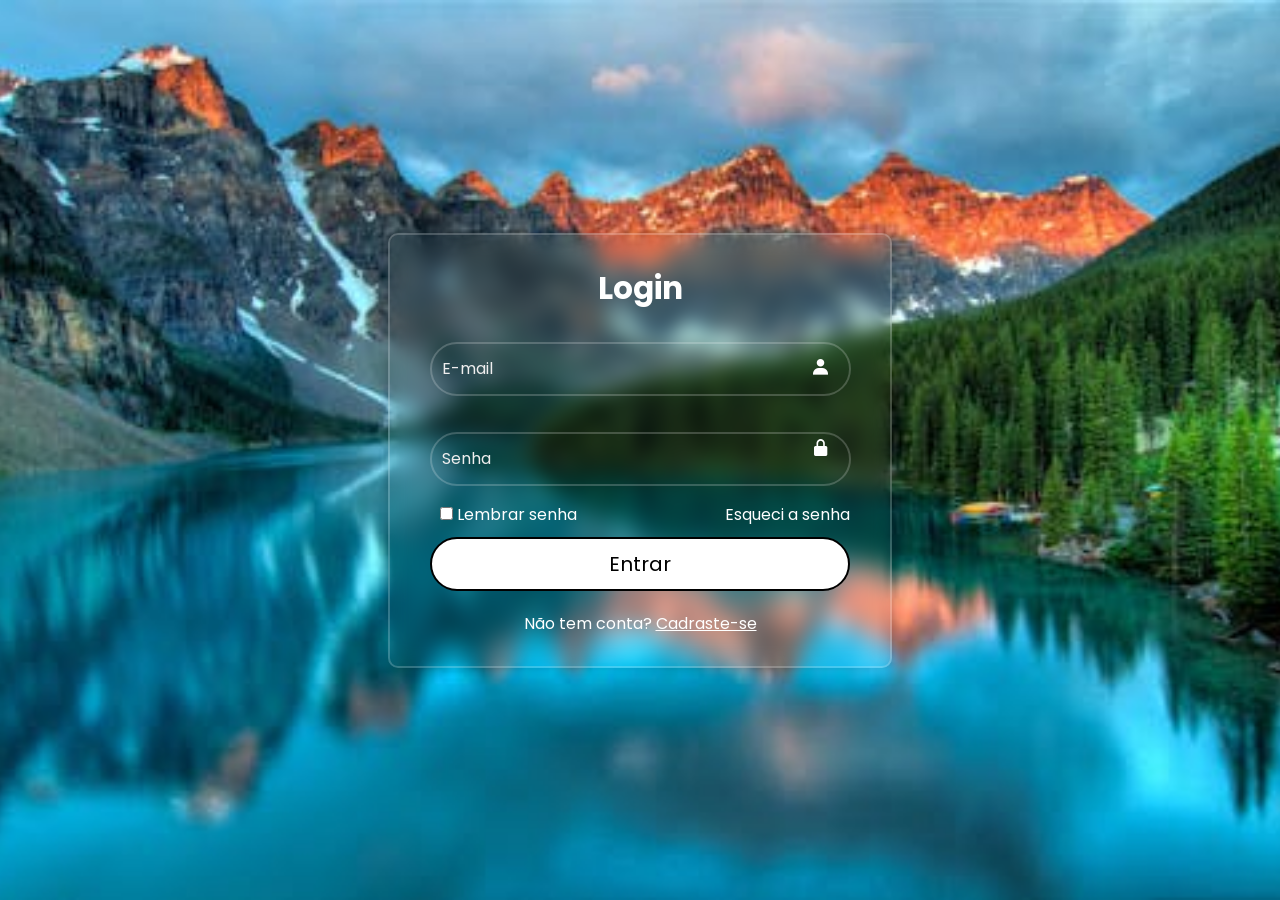
<file: index.html>
<!DOCTYPE html>
<html lang="pt">
<head>
    <meta charset="UTF-8">
    <meta name="viewport" content="width=device-width, initial-scale=1.0">
    <link href='https://unpkg.com/boxicons@2.1.4/css/boxicons.min.css' rel='stylesheet'>
    <title>Login</title>
    <link rel="stylesheet" href="style.css">
    
</head>
<body>
    
    <main class="container">

        <form id="form">

            <h1>Login</h1>
            <div class="input-box">

                <input type="email" id="email" placeholder="E-mail" class="input requered" oninput="Validemail()">
                <i class="bx bxs-user"></i>
                <p class="span" id="p1"><strong>Digite um E-mail valido</strong></p>

            </div>
            <div class="input-box">

                <input type="password" id="senha" placeholder="Senha" class="input requered" oninput="validacion()">
                <i class="bx bxs-lock-alt" id="img2"></i>
                
            </div>
            <p class="span" id="p2"><strong>Senha deve ter minimo 8 caracteres</strong></p>

            <p class="span" id="p3" ><strong>E-mail ou  Senha incorreto!</strong></p>

            <div class="lembrar">

                <label>
                    <input type="checkbox">
                    Lembrar senha
                </label>
                <a href="#">Esqueci a senha</a>

            </div>

            <a href="#"><button type="submit" onclick="login()">Entrar</button></a>

            <div class="cadrastar">

                <p>Não tem conta? <a href="index2.html">Cadraste-se</a></p> 
            
            </div>

        </form>

    </main>
    
    <script src="script.js"></script>
</body>
</html>
</file>
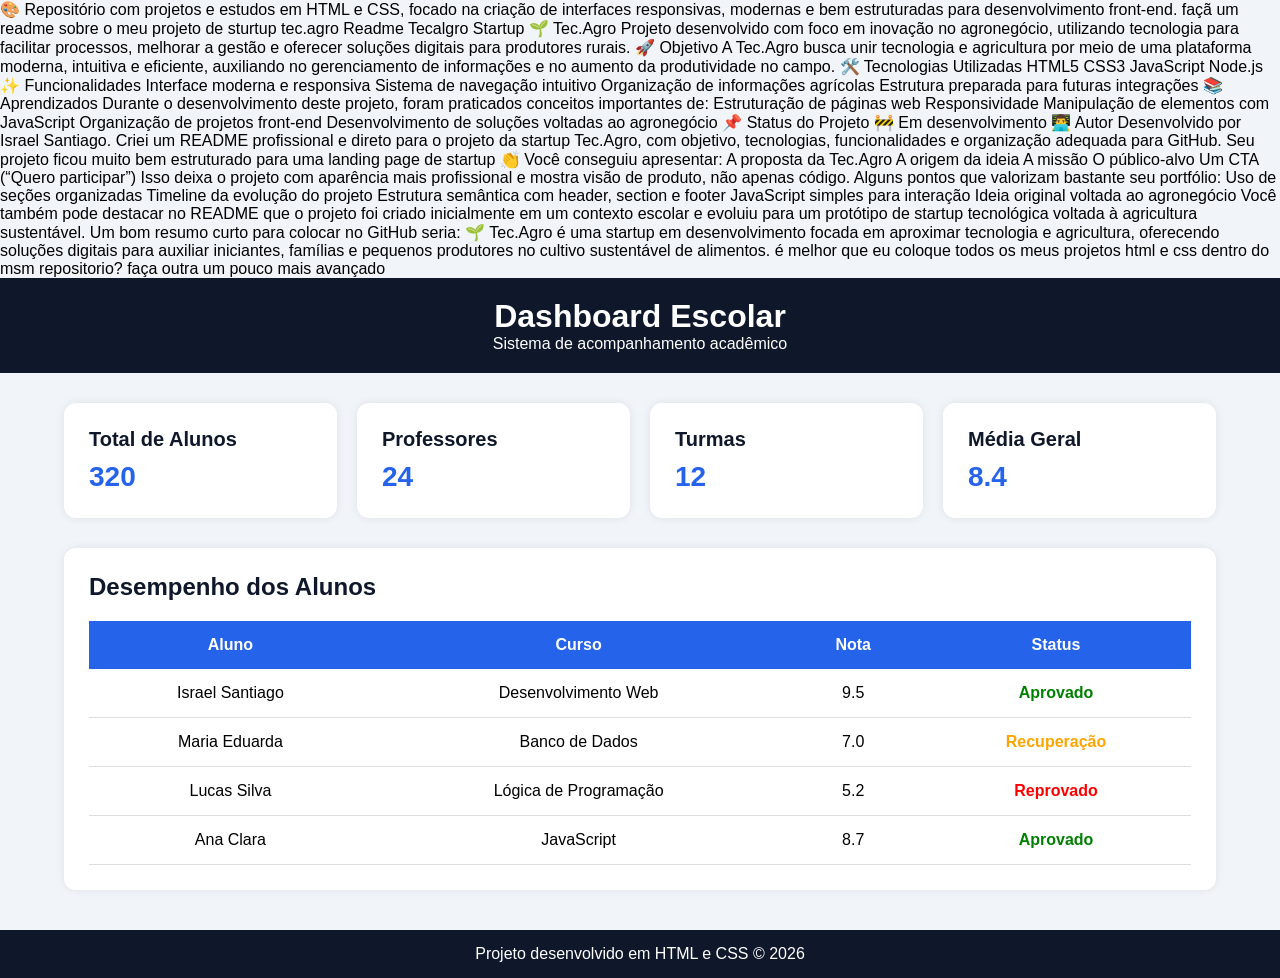
<file: escola.html>
🎨 Repositório com projetos e estudos em HTML e CSS, focado na criação de
interfaces responsivas, modernas e bem estruturadas para desenvolvimento
front-end. façã um readme sobre o meu projeto de sturtup tec.agro Readme
Tecalgro Startup 🌱 Tec.Agro Projeto desenvolvido com foco em inovação no
agronegócio, utilizando tecnologia para facilitar processos, melhorar a gestão e
oferecer soluções digitais para produtores rurais. 🚀 Objetivo A Tec.Agro busca
unir tecnologia e agricultura por meio de uma plataforma moderna, intuitiva e
eficiente, auxiliando no gerenciamento de informações e no aumento da
produtividade no campo. 🛠️ Tecnologias Utilizadas HTML5 CSS3 JavaScript Node.js
✨ Funcionalidades Interface moderna e responsiva Sistema de navegação intuitivo
Organização de informações agrícolas Estrutura preparada para futuras
integrações 📚 Aprendizados Durante o desenvolvimento deste projeto, foram
praticados conceitos importantes de: Estruturação de páginas web Responsividade
Manipulação de elementos com JavaScript Organização de projetos front-end
Desenvolvimento de soluções voltadas ao agronegócio 📌 Status do Projeto 🚧 Em
desenvolvimento 👨‍💻 Autor Desenvolvido por Israel Santiago. Criei um README
profissional e direto para o projeto da startup Tec.Agro, com objetivo,
tecnologias, funcionalidades e organização adequada para GitHub. Seu projeto
ficou muito bem estruturado para uma landing page de startup 👏 Você conseguiu
apresentar: A proposta da Tec.Agro A origem da ideia A missão O público-alvo Um
CTA (“Quero participar”) Isso deixa o projeto com aparência mais profissional e
mostra visão de produto, não apenas código. Alguns pontos que valorizam bastante
seu portfólio: Uso de seções organizadas Timeline da evolução do projeto
Estrutura semântica com header, section e footer JavaScript simples para
interação Ideia original voltada ao agronegócio Você também pode destacar no
README que o projeto foi criado inicialmente em um contexto escolar e evoluiu
para um protótipo de startup tecnológica voltada à agricultura sustentável. Um
bom resumo curto para colocar no GitHub seria: 🌱 Tec.Agro é uma startup em
desenvolvimento focada em aproximar tecnologia e agricultura, oferecendo
soluções digitais para auxiliar iniciantes, famílias e pequenos produtores no
cultivo sustentável de alimentos. é melhor que eu coloque todos os meus projetos
html e css dentro do msm repositorio? faça outra um pouco mais avançado

<!doctype html>
<html lang="pt-BR">
  <head>
    <meta charset="UTF-8" />
    <meta name="viewport" content="width=device-width, initial-scale=1.0" />
    <title>Dashboard Escolar</title>

    <style>
      * {
        margin: 0;
        padding: 0;
        box-sizing: border-box;
        font-family: Arial, Helvetica, sans-serif;
      }

      body {
        background-color: #f1f5f9;
      }

      header {
        background-color: #0f172a;
        color: white;
        padding: 20px;
        text-align: center;
      }

      .container {
        width: 90%;
        max-width: 1200px;
        margin: 30px auto;
      }

      .cards {
        display: grid;
        grid-template-columns: repeat(auto-fit, minmax(220px, 1fr));
        gap: 20px;
        margin-bottom: 30px;
      }

      .card {
        background-color: white;
        padding: 25px;
        border-radius: 12px;
        box-shadow: 0 0 10px rgba(0, 0, 0, 0.08);
        transition: 0.3s;
      }

      .card:hover {
        transform: translateY(-5px);
      }

      .card h2 {
        color: #0f172a;
        margin-bottom: 10px;
        font-size: 20px;
      }

      .card p {
        font-size: 28px;
        font-weight: bold;
        color: #2563eb;
      }

      .table-container {
        background-color: white;
        padding: 25px;
        border-radius: 12px;
        box-shadow: 0 0 10px rgba(0, 0, 0, 0.08);
      }

      .table-container h2 {
        margin-bottom: 20px;
        color: #0f172a;
      }

      table {
        width: 100%;
        border-collapse: collapse;
      }

      th {
        background-color: #2563eb;
        color: white;
        padding: 15px;
      }

      td {
        padding: 15px;
        border-bottom: 1px solid #ddd;
        text-align: center;
      }

      tr:hover {
        background-color: #f8fafc;
      }

      .aprovado {
        color: green;
        font-weight: bold;
      }

      .recuperacao {
        color: orange;
        font-weight: bold;
      }

      .reprovado {
        color: red;
        font-weight: bold;
      }

      footer {
        margin-top: 40px;
        background-color: #0f172a;
        color: white;
        text-align: center;
        padding: 15px;
      }
    </style>
  </head>
  <body>
    <header>
      <h1>Dashboard Escolar</h1>
      <p>Sistema de acompanhamento acadêmico</p>
    </header>

    <div class="container">
      <div class="cards">
        <div class="card">
          <h2>Total de Alunos</h2>
          <p>320</p>
        </div>

        <div class="card">
          <h2>Professores</h2>
          <p>24</p>
        </div>

        <div class="card">
          <h2>Turmas</h2>
          <p>12</p>
        </div>

        <div class="card">
          <h2>Média Geral</h2>
          <p>8.4</p>
        </div>
      </div>

      <div class="table-container">
        <h2>Desempenho dos Alunos</h2>

        <table>
          <thead>
            <tr>
              <th>Aluno</th>
              <th>Curso</th>
              <th>Nota</th>
              <th>Status</th>
            </tr>
          </thead>

          <tbody>
            <tr>
              <td>Israel Santiago</td>
              <td>Desenvolvimento Web</td>
              <td>9.5</td>
              <td class="aprovado">Aprovado</td>
            </tr>

            <tr>
              <td>Maria Eduarda</td>
              <td>Banco de Dados</td>
              <td>7.0</td>
              <td class="recuperacao">Recuperação</td>
            </tr>

            <tr>
              <td>Lucas Silva</td>
              <td>Lógica de Programação</td>
              <td>5.2</td>
              <td class="reprovado">Reprovado</td>
            </tr>

            <tr>
              <td>Ana Clara</td>
              <td>JavaScript</td>
              <td>8.7</td>
              <td class="aprovado">Aprovado</td>
            </tr>
          </tbody>
        </table>
      </div>
    </div>

    <footer>
      <p>Projeto desenvolvido em HTML e CSS © 2026</p>
    </footer>
  </body>
</html>
</file>
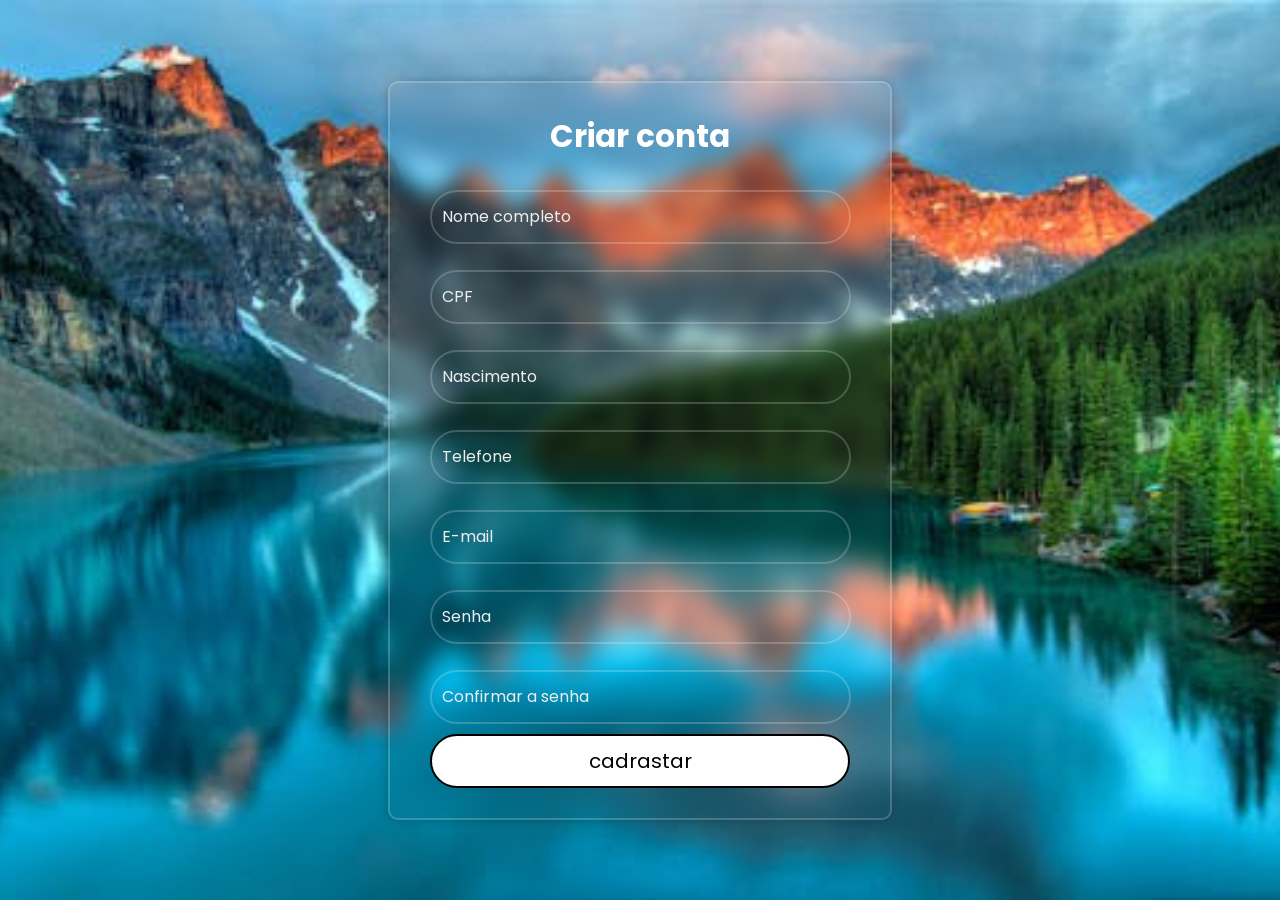
<file: index2.html>
<!DOCTYPE html>
<html lang="pt-br">
<head>
    <meta charset="UTF-8">
    <meta name="viewport" content="width=device-width, initial-scale=1.0">
    <title>cadrasto</title>
    <link rel="stylesheet" href="style2.css">
</head>
<body>

    <main class="container">

        <form id="form">

            <h1>Criar conta</h1>

            <div class="input-box">

                <input type="text" id="nome" placeholder="Nome completo" class="requered" oninput="validarNome(); capitalizarNome()">
                <p class="span"><strong>Digite seu nome</strong></p>

            </div>

            <div class="input-box">

                <input type="text" autocomplete="off" id="cpf" maxlength="14"  placeholder="CPF" class="requered" oninput="validarCPF()" >
                <p class="span"><strong>Digite seu cpf</strong></p>

            </div>

            <div class="input-box">

                <input type="text" autocomplete="off" maxlength="10"  placeholder="Nascimento" class="requered" oninput="validarData()" >
                <p class="span"><strong>Digite a data de nascimento valida</strong></p>

            </div>

            <div class="input-box">

                <input type="tel"  placeholder="Telefone" id="tel" maxlength="14" class="requered" oninput="validarTel()" >
                <p class="span"><strong>Digite seu telefone</strong></p>

            </div>

            <div class="input-box">

                <input type="email" id="email"  placeholder="E-mail" class="requered" oninput="validarEmail()">
                <p class="span"><strong>Digite seu e-mail</strong></p>

            </div>
            <div class="input-box">

                <input type="password" id="senha" placeholder="Senha" class="requered" oninput="validarSenha()">
                <p class="span" id="span2"><strong>Deve ter no minimo 8 caracteres</strong></p>
                
            </div>
            
            <div class="input-box2">

                <input type="password" id="confsenha"  placeholder="Confirmar a senha" class="requered" oninput="confSenha()">
                <p class="span"><strong>As senhas devem ser compativeis</strong></p>
            </div>

            <a href="#"><button type="submit" onclick="">cadrastar</button></a>



        </form>

    </main>
    <script src="script2.js"></script>
</body>
</html>
</file>
<file: style.css>
@import url('https://fonts.googleapis.com/css2?family=Playwrite+CU:wght@100..400&family=Poppins:ital,wght@0,100;0,200;0,300;0,400;0,500;0,600;0,700;0,800;0,900;1,100;1,200;1,300;1,400;1,500;1,600;1,700;1,800;1,900&display=swap');
*{
    margin: 0;
    padding: 0;
    box-sizing: 0;
    font-family: "Poppins", sans-serif;
}

body{
    display: flex;
    justify-content: center;
    align-items: center;
    min-height: 100vh;
    background-image: url(test.jpeg);
    background-position: center;
    background-size: cover;
}

.container{
    width: 420px;
    background-color: transparent;
    color: white;
    border-radius: 10px;
    border: 2px solid rgba(255, 255, 255, .2);
    padding: 30px 40px;
    box-shadow: 0 0 10px rgba(0, 0, 0,  .2);
    backdrop-filter: blur(10px); 
}

.container h1{
    font-size: 31px;
    text-align: center;
}

.input-box{
    position: relative;
    width: 100%;
    height: 50px;
    margin: 30px 0;
}

#senha{
    margin-top: 10px;
}

.input-box input{
    width: 97%;
    height: 100%;
    background-color: transparent;
    border: 2px solid rgba(255, 255, 255, .2);
    border-radius: 40px;
    outline: none;
    font-size: 16px;
    color: white;
    padding-left: 10px;
}


.input-box input::placeholder{
    color: rgb(239, 238, 238);

}

.input-box i{
    position: absolute;
    right: 19px;
    top: 50%;
    transform: translateY(-50%);
    font-size: 20px;
}

#p1{
    color: rgb(255, 0, 0);
    margin-left: 10px;
    border-radius: 10px;
    font-size: 18px;
    display: none;
    margin-top: 5px;

}

#p2{
    color: rgb(255, 0, 0);
    margin-left: 10px;
    border-radius: 10px;
    font-size: 18px;
    margin-top: 0%;
    display: none;
}

#p3{
    color: rgb(255, 0, 0);
    margin-left: 10px;
    border-radius: 10px;
    font-size: 18px;
    display: none;
    position: static;
}

.lembrar{
    position: static;
    display: flex;
    justify-content: space-between;
}

.lembrar label input{
    accent-color: #fff;
    margin-left: 10px;
}

.lembrar a{
    color: #fff;
    text-decoration: none;
}

.lembrar a:hover{
    font-size: 18px;
    transition: 0.8s;
}

button{
    width: 100%;
    height: 40px;
    border-radius: 40px;
    font-size: 20px;
    background-color: rgb(255, 255, 255);
    margin-top: 10px;
    padding-bottom: 40px;
    padding-top: 10px;
    border: 2px black solid;
}

button:hover{
    cursor: pointer;
    background-color: chartreuse;
    transition: 0.8s;
}

.cadrastar{
    text-align: center;
    margin-top: 20px;
}

.cadrastar a{
    color: #fff;
}

.cadrastar a:hover{
    font-size: 18px;
    transition: 0.8s;
}
</file>
<file: style2.css>
@import url('https://fonts.googleapis.com/css2?family=Playwrite+CU:wght@100..400&family=Poppins:ital,wght@0,100;0,200;0,300;0,400;0,500;0,600;0,700;0,800;0,900;1,100;1,200;1,300;1,400;1,500;1,600;1,700;1,800;1,900&display=swap');
*{
    margin: 0;
    padding: 0;
    box-sizing: 0;
    font-family: "Poppins", sans-serif;
}

body{
    display: flex;
    justify-content: center;
    align-items: center;
    min-height: 100vh;
    background-image: url(test.jpeg);
    background-position: center;
    background-size: cover;
}

.container{
    width: 420px;
    background-color: transparent;
    color: white;
    border-radius: 10px;
    border: 2px solid rgba(255, 255, 255, .2);
    padding: 30px 40px;
    box-shadow: 0 0 10px rgba(0, 0, 0,  .2);
    backdrop-filter: blur(10px); 
}

.container h1{
    font-size: 31px;
    text-align: center;
}

.input-box{
    position: relative;
    width: 100%;
    height: 50px;
    margin: 30px 0;
}
 

.input-box input{
    width: 97%;
    height: 100%;
    background-color: transparent;
    border: 2px solid rgba(255, 255, 255, .2);
    border-radius: 40px;
    outline: none;
    font-size: 16px;
    color: white;
    padding-left: 10px;
}



#confsenha{
    width: 97%;
    height: 50px;
    background-color: transparent;
    border: 2px solid rgba(255, 255, 255, .2);
    border-radius: 40px;
    outline: none;
    font-size: 16px;
    color: white;
    padding-left: 10px;
    position: relative;

}

#confsenha::placeholder{
    color: rgb(239, 238, 238);

}

.input-box input::placeholder{
    color: rgb(239, 238, 238);

}

.input-box i{
    position: absolute;
    right: 19px;
    top: 50%;
    transform: translateY(-50%);
    font-size: 20px;
}

.span{
    color: rgb(255, 0, 0);
    margin-left: 10px;
    border-radius: 10px;
    font-size: 18px;
    display: none;
    position: static;
}


button{
    width: 100%;
    height: 40px;
    border-radius: 40px;
    font-size: 20px;
    background-color: rgb(255, 255, 255);
    margin-top: 10px;
    padding-bottom: 40px;
    padding-top: 10px;
    border: 2px black solid;
}

button:hover{
    cursor: pointer;
    background-color: chartreuse;
    transition: 0.8s;
}
</file>
